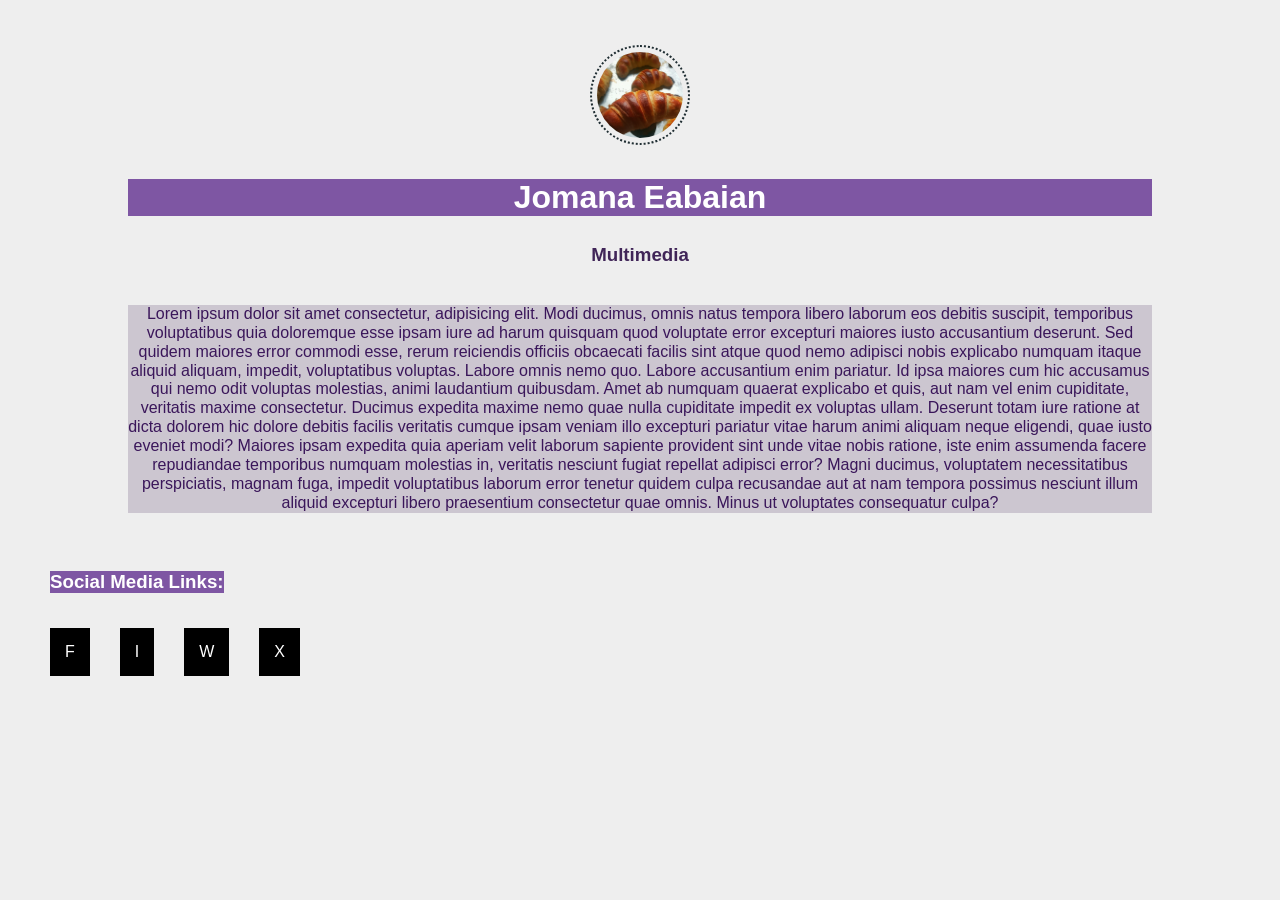
<file: index.html>
<!DOCTYPE html>
<html lang="en">

<head>
    <meta charset="UTF-8">
    <meta name="viewport" content="width=device-width, initial-scale=1.0">
    <title>Css Practice</title>
    <link rel="stylesheet" href="style.css">
</head>

<body>
    <div class="container"><img src="images/IMG_٢٠٢٤١٢٠٢_١٨٣٨١٣.jpg" alt="crossants">
        <h1>Jomana Eabaian</h1>
        <h3>Multimedia</h3>
        <p>Lorem ipsum dolor sit amet consectetur, adipisicing elit. Modi ducimus, omnis natus tempora libero laborum
            eos debitis suscipit, temporibus voluptatibus quia doloremque esse ipsam iure ad harum quisquam quod
            voluptate error excepturi maiores iusto accusantium deserunt. Sed quidem maiores error commodi esse, rerum
            reiciendis officiis obcaecati facilis sint atque quod nemo adipisci nobis explicabo numquam itaque aliquid
            aliquam, impedit, voluptatibus voluptas. Labore omnis nemo quo. Labore accusantium enim pariatur. Id ipsa
            maiores cum hic accusamus qui nemo odit voluptas molestias, animi laudantium quibusdam. Amet ab numquam
            quaerat explicabo et quis, aut nam vel enim cupiditate, veritatis maxime consectetur. Ducimus expedita
            maxime nemo quae nulla cupiditate impedit ex voluptas ullam. Deserunt totam iure ratione at dicta dolorem
            hic dolore debitis facilis veritatis cumque ipsam veniam illo excepturi pariatur vitae harum animi aliquam
            neque eligendi, quae iusto eveniet modi? Maiores ipsam expedita quia aperiam velit laborum sapiente
            provident sint unde vitae nobis ratione, iste enim assumenda facere repudiandae temporibus numquam molestias
            in, veritatis nesciunt fugiat repellat adipisci error? Magni ducimus, voluptatem necessitatibus
            perspiciatis, magnam fuga, impedit voluptatibus laborum error tenetur quidem culpa recusandae aut at nam
            tempora possimus nesciunt illum aliquid excepturi libero praesentium consectetur quae omnis. Minus ut
            voluptates consequatur culpa?</p>
    </div>
    <div class="links">
        <h3> Social Media Links:</h3>
        <ul>
            <li><a href="">F</a></li>
            <li><a href="">I</a></li>
            <li><a href="">W</a></li>
            <li><a href="">X</a></li>
        </ul>
    </div>
</body>

</html>
</file>
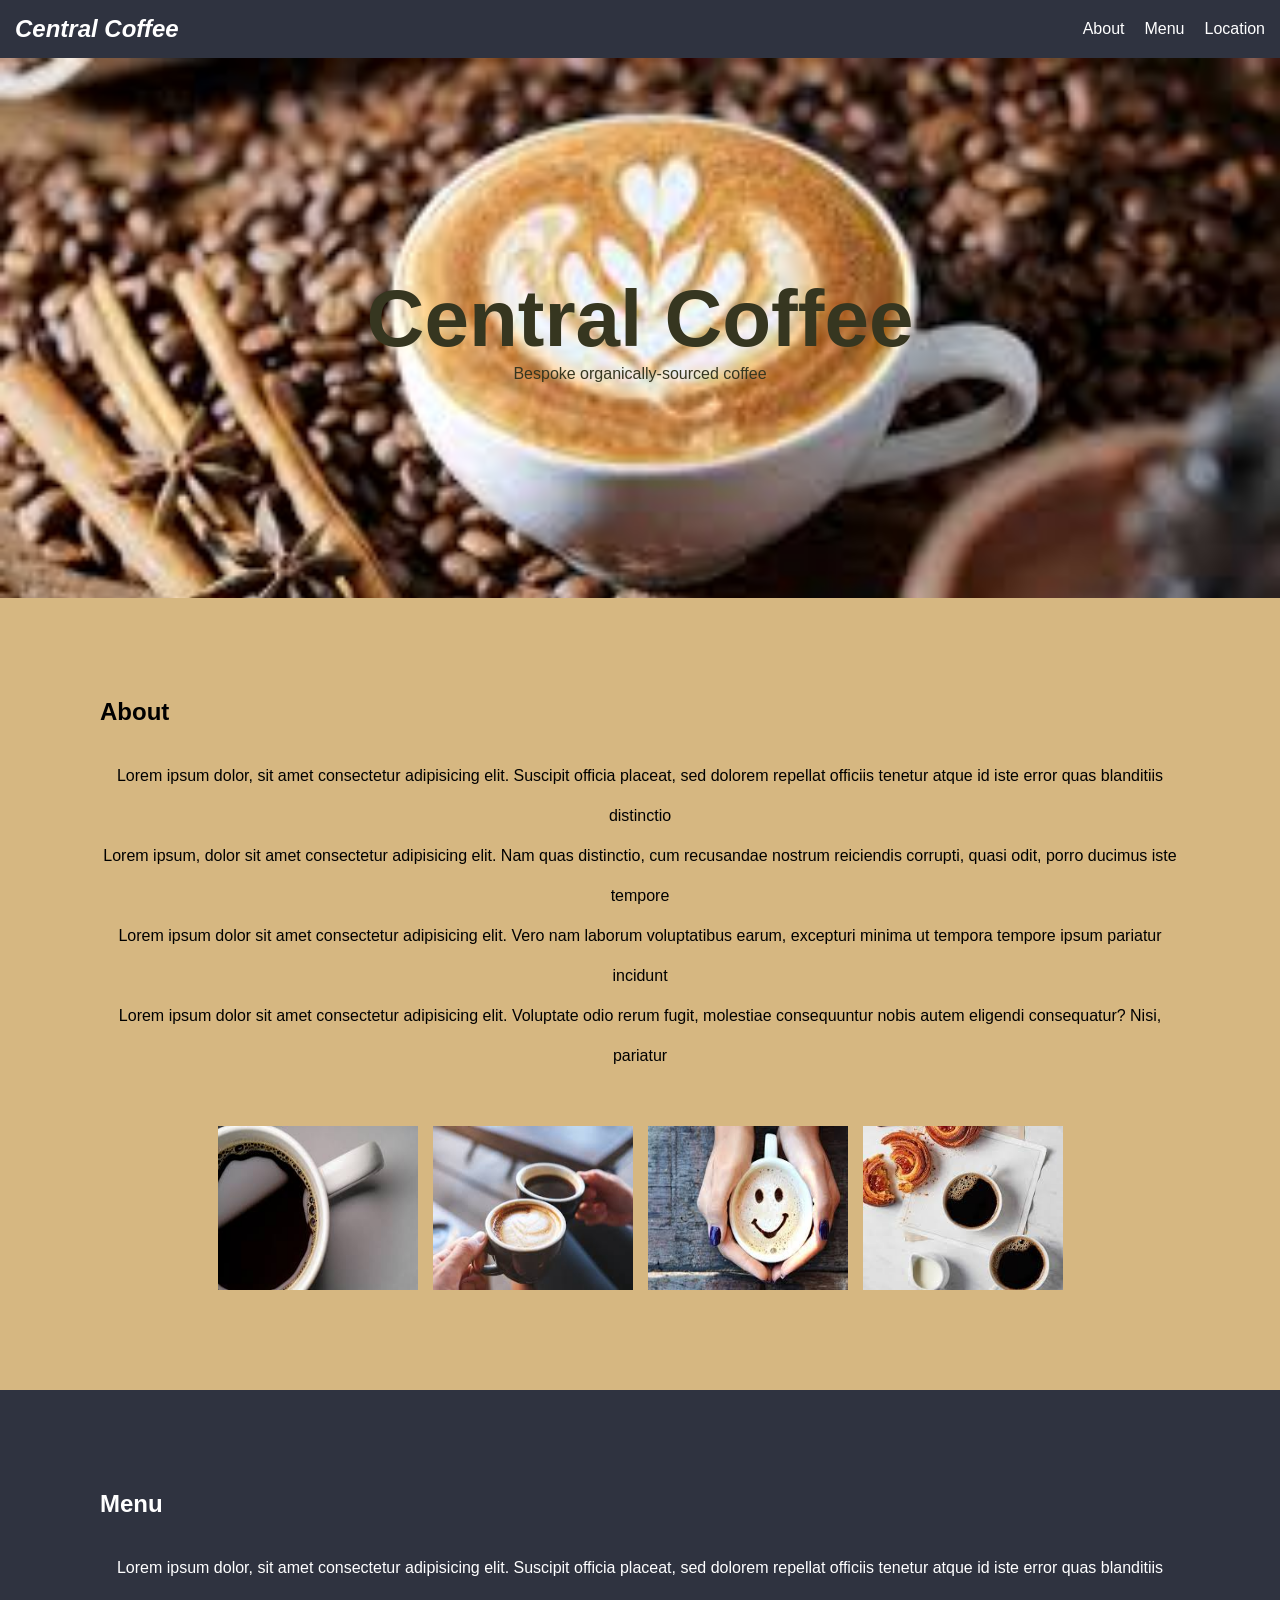
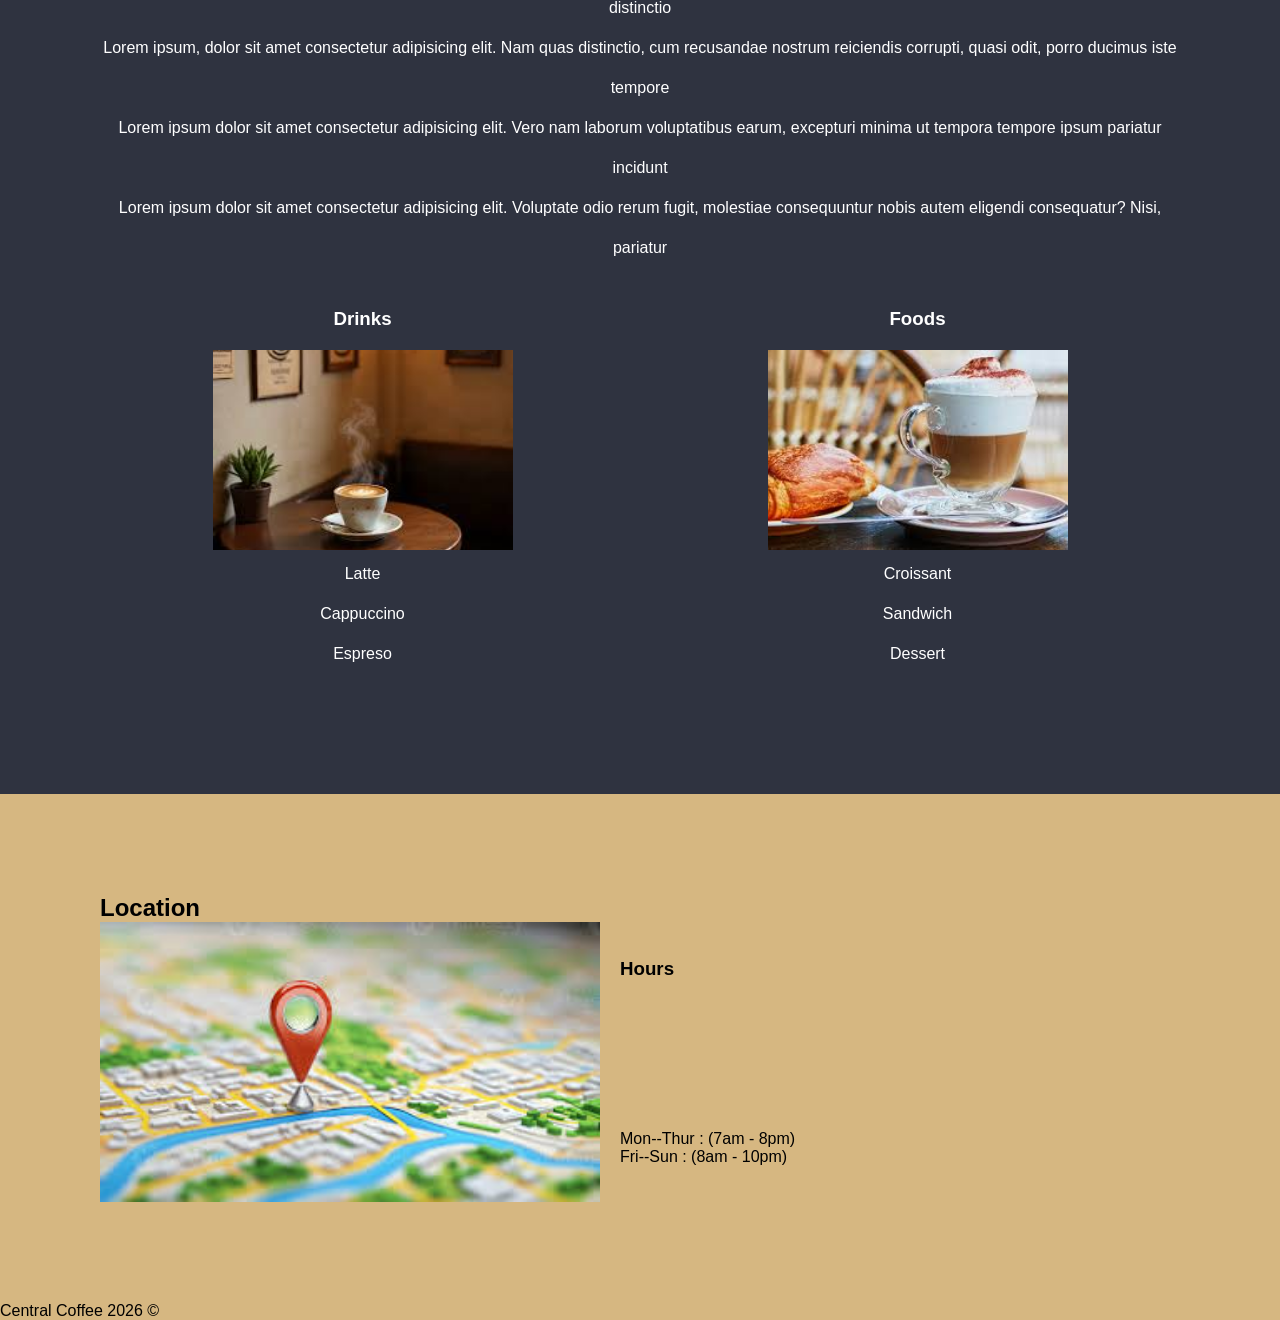
<file: lec9/index.html>
<!DOCTYPE html>
<html lang="en">

<head>
    <meta charset="UTF-8">
    <meta name="viewport" content="width=device-width, initial-scale=1.0">
    <title>Coffee Central</title>
    <link rel="stylesheet" href="style.css">
</head>

<body>


    <header>
        <nav>
            <h2>Central Coffee</h2>
            <ul>
                <li><a href="#">About</a></li>
                <li><a href="#">Menu</a></li>
                <li><a href="#">Location</a></li>
            </ul>
        </nav>
    </header>
    <section class="hero">
        <h1>Central Coffee</h1>
        <p>Bespoke organically-sourced coffee
        </p>
    </section>
    <main>
        <section class="about">

            <h2>About</h2>
            <p>Lorem ipsum dolor, sit amet consectetur adipisicing elit. Suscipit officia placeat, sed dolorem repellat
                officiis tenetur atque id iste error quas blanditiis distinctio <br>Lorem ipsum, dolor sit amet
                consectetur adipisicing elit. Nam quas
                distinctio, cum recusandae nostrum reiciendis corrupti, quasi odit, porro ducimus iste tempore
                <br> Lorem ipsum dolor sit
                amet consectetur adipisicing elit. Vero nam laborum voluptatibus earum, excepturi minima ut tempora
                tempore ipsum pariatur incidunt <br>
                Lorem ipsum dolor sit amet consectetur adipisicing elit. Voluptate odio rerum fugit, molestiae
                consequuntur nobis autem eligendi consequatur? Nisi, pariatur
            </p>


            <div class="about-images">
                <img src="/lec9/images/coffee1.jpg" alt="">
                <img src="/lec9/images/coffee2.jpg" alt="">
                <img src="/lec9/images/coffee3.jpg" alt="">
                <img src="/lec9/images/coffee4.jpg" alt="">
            </div>
        </section>
        <section class="menu">
            <h2>Menu</h2>
            <p>Lorem ipsum dolor, sit amet consectetur adipisicing elit. Suscipit officia placeat, sed dolorem repellat
                officiis tenetur atque id iste error quas blanditiis distinctio <br>Lorem ipsum, dolor sit amet
                consectetur adipisicing elit. Nam quas
                distinctio, cum recusandae nostrum reiciendis corrupti, quasi odit, porro ducimus iste tempore
                <br> Lorem ipsum dolor sit
                amet consectetur adipisicing elit. Vero nam laborum voluptatibus earum, excepturi minima ut tempora
                tempore ipsum pariatur incidunt <br>
                Lorem ipsum dolor sit amet consectetur adipisicing elit. Voluptate odio rerum fugit, molestiae
                consequuntur nobis autem eligendi consequatur? Nisi, pariatur
            </p>
            <div class="menu-container">
                <div class="card">
                    <h3>Drinks</h3>
                    <img src="/lec9/images/coffee5.jpg" alt="">
                    <p>Latte</p>
                    <p>Cappuccino</p>
                    <p>Espreso</p>
                </div>

                <div class="card">
                    <h3>Foods</h3>
                    <img src="/lec9/images/food.jpg" alt="">
                    <p>Croissant</p>
                    <p>Sandwich</p>
                    <p>Dessert</p>
                </div>
            </div>

        </section>
        <section class="location">
            <h2>Location</h2>
            <div class="location-container">
                <img src="/lec9/images/location.jpg" alt="">
                <div>
                    <h3>Hours</h3>
                    <p>Mon--Thur : (7am - 8pm)</p>
                    <p>Fri--Sun : (8am - 10pm)</p>
                </div>
            </div>
        </section>
    </main>
    <footer>
        <p>Central Coffee 2026 &copy;
        </p>
    </footer>
</body>

</html>
</file>
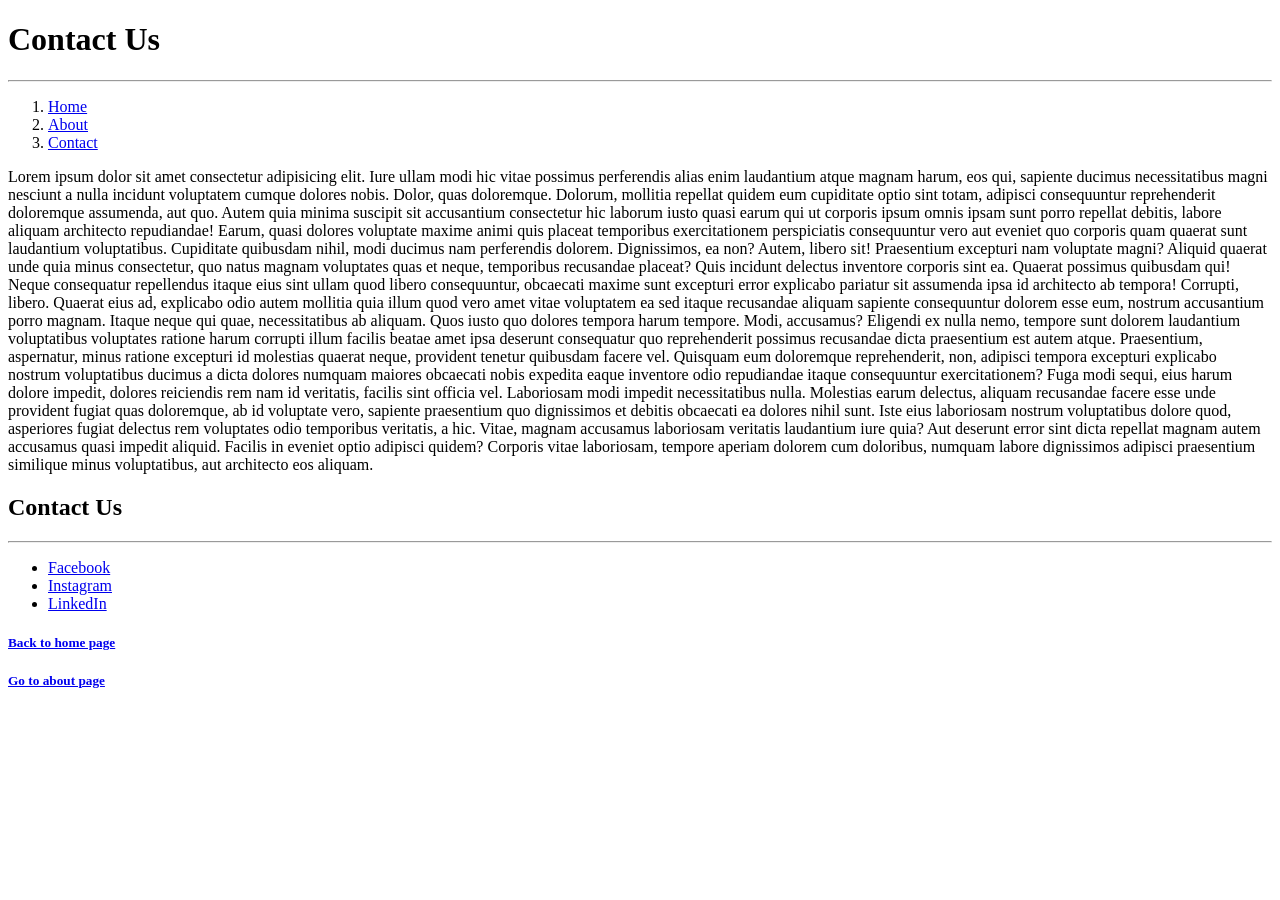
<file: contact.html>
<!DOCTYPE html>
<html lang="en">

<head>
    <meta charset="UTF-8">
    <meta name="viewport" content="width=device-width, initial-scale=1.0">
    <title>Document</title>
</head>

<body>
    <h1>Contact Us</h1>
    <hr>
    <header>
        <ol>
            <li><a href="home.html">Home</a></li>
            <li> <a id="About" href="about.html">About</a></li>
            <li><a href="Contact.html">Contact</a></li>
        </ol>
    </header>
    <p>Lorem ipsum dolor sit amet consectetur adipisicing elit. Iure ullam modi hic vitae possimus perferendis alias
        enim laudantium atque magnam harum, eos qui, sapiente ducimus necessitatibus magni nesciunt a nulla incidunt
        voluptatem cumque dolores nobis. Dolor, quas doloremque. Dolorum, mollitia repellat quidem eum cupiditate optio
        sint totam, adipisci consequuntur reprehenderit doloremque assumenda, aut quo. Autem quia minima suscipit sit
        accusantium consectetur hic laborum iusto quasi earum qui ut corporis ipsum omnis ipsam sunt porro repellat
        debitis, labore aliquam architecto repudiandae! Earum, quasi dolores voluptate maxime animi quis placeat
        temporibus exercitationem perspiciatis consequuntur vero aut eveniet quo corporis quam quaerat sunt laudantium
        voluptatibus. Cupiditate quibusdam nihil, modi ducimus nam perferendis dolorem. Dignissimos, ea non? Autem,
        libero sit! Praesentium excepturi nam voluptate magni? Aliquid quaerat unde quia minus consectetur, quo natus
        magnam voluptates quas et neque, temporibus recusandae placeat? Quis incidunt delectus inventore corporis sint
        ea. Quaerat possimus quibusdam qui! Neque consequatur repellendus itaque eius sint ullam quod libero
        consequuntur, obcaecati maxime sunt excepturi error explicabo pariatur sit assumenda ipsa id architecto ab
        tempora! Corrupti, libero. Quaerat eius ad, explicabo odio autem mollitia quia illum quod vero amet vitae
        voluptatem ea sed itaque recusandae aliquam sapiente consequuntur dolorem esse eum, nostrum accusantium porro
        magnam. Itaque neque qui quae, necessitatibus ab aliquam. Quos iusto quo dolores tempora harum tempore. Modi,
        accusamus? Eligendi ex nulla nemo, tempore sunt dolorem laudantium voluptatibus voluptates ratione harum
        corrupti illum facilis beatae amet ipsa deserunt consequatur quo reprehenderit possimus recusandae dicta
        praesentium est autem atque. Praesentium, aspernatur, minus ratione excepturi id molestias quaerat neque,
        provident tenetur quibusdam facere vel. Quisquam eum doloremque reprehenderit, non, adipisci tempora excepturi
        explicabo nostrum voluptatibus ducimus a dicta dolores numquam maiores obcaecati nobis expedita eaque inventore
        odio repudiandae itaque consequuntur exercitationem? Fuga modi sequi, eius harum dolore impedit, dolores
        reiciendis rem nam id veritatis, facilis sint officia vel. Laboriosam modi impedit necessitatibus nulla.
        Molestias earum delectus, aliquam recusandae facere esse unde provident fugiat quas doloremque, ab id voluptate
        vero, sapiente praesentium quo dignissimos et debitis obcaecati ea dolores nihil sunt. Iste eius laboriosam
        nostrum voluptatibus dolore quod, asperiores fugiat delectus rem voluptates odio temporibus veritatis, a hic.
        Vitae, magnam accusamus laboriosam veritatis laudantium iure quia? Aut deserunt error sint dicta repellat magnam
        autem accusamus quasi impedit aliquid. Facilis in eveniet optio adipisci quidem? Corporis vitae laboriosam,
        tempore aperiam dolorem cum doloribus, numquam labore dignissimos adipisci praesentium similique minus
        voluptatibus, aut architecto eos aliquam.</p>
    <h2>Contact Us</h2>
    <hr>
    <ul>
        <li> <a href="http://www.facebook.com" target="_blank" rel="noopener noreferrer">Facebook</a></li>
        <li><a href="http://www.instagram.com" target="_blank" rel="noopener noreferrer">Instagram</a></li>
        <li> <a href="http://www.linkedin.com" target="_blank" rel="noopener noreferrer">LinkedIn</a></li>
    </ul>
    <footer>
        <h5> <a href="home.html">Back to home page</a> </h5>
        <h5> <a href="about.html">Go to about page</a> </h5>
    </footer>
</body>

</html>
</file>
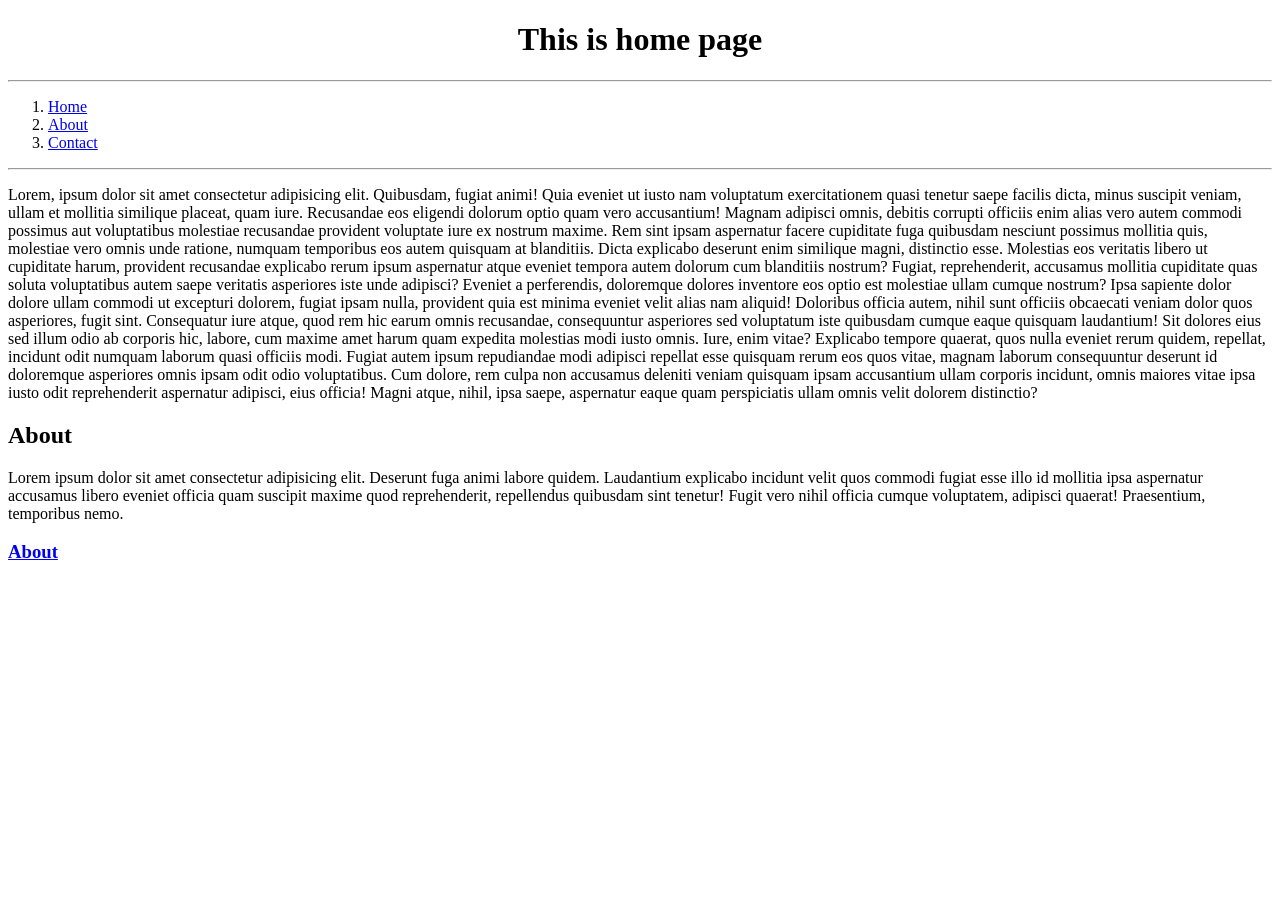
<file: home.html>
<!DOCTYPE html>
<html lang="en">

<head>
    <meta charset="UTF-8">
    <meta name="viewport" content="width=device-width, initial-scale=1.0">
    <title>Home</title>
    <style>
        h1 {
            text-align: center;
        }
    </style>
</head>

<body>
    <h1>This is home page</h1>
    <hr>
    <header>
        <ol>
            <li><a href="home.html">Home</a></li>
            <li> <a id="About" href="about.html">About</a></li>
            <li><a href="Contact.html">Contact</a></li>
        </ol>
    </header>
    <hr>
    <p>Lorem, ipsum dolor sit amet consectetur adipisicing elit. Quibusdam, fugiat animi! Quia eveniet ut iusto nam
        voluptatum exercitationem quasi tenetur saepe facilis dicta, minus suscipit veniam, ullam et mollitia similique
        placeat, quam iure. Recusandae eos eligendi dolorum optio quam vero accusantium! Magnam adipisci omnis, debitis
        corrupti officiis enim alias vero autem commodi possimus aut voluptatibus molestiae recusandae provident
        voluptate iure ex nostrum maxime. Rem sint ipsam aspernatur facere cupiditate fuga quibusdam nesciunt possimus
        mollitia quis, molestiae vero omnis unde ratione, numquam temporibus eos autem quisquam at blanditiis. Dicta
        explicabo deserunt enim similique magni, distinctio esse. Molestias eos veritatis libero ut cupiditate harum,
        provident recusandae explicabo rerum ipsum aspernatur atque eveniet tempora autem dolorum cum blanditiis
        nostrum? Fugiat, reprehenderit, accusamus mollitia cupiditate quas soluta voluptatibus autem saepe veritatis
        asperiores iste unde adipisci? Eveniet a perferendis, doloremque dolores inventore eos optio est molestiae ullam
        cumque nostrum? Ipsa sapiente dolor dolore ullam commodi ut excepturi dolorem, fugiat ipsam nulla, provident
        quia est minima eveniet velit alias nam aliquid! Doloribus officia autem, nihil sunt officiis obcaecati veniam
        dolor quos asperiores, fugit sint. Consequatur iure atque, quod rem hic earum omnis recusandae, consequuntur
        asperiores sed voluptatum iste quibusdam cumque eaque quisquam laudantium! Sit dolores eius sed illum odio ab
        corporis hic, labore, cum maxime amet harum quam expedita molestias modi iusto omnis. Iure, enim vitae?
        Explicabo tempore quaerat, quos nulla eveniet rerum quidem, repellat, incidunt odit numquam laborum quasi
        officiis modi. Fugiat autem ipsum repudiandae modi adipisci repellat esse quisquam rerum eos quos vitae, magnam
        laborum consequuntur deserunt id doloremque asperiores omnis ipsam odit odio voluptatibus. Cum dolore, rem culpa
        non accusamus deleniti veniam quisquam ipsam accusantium ullam corporis incidunt, omnis maiores vitae ipsa iusto
        odit reprehenderit aspernatur adipisci, eius officia! Magni atque, nihil, ipsa saepe, aspernatur eaque quam
        perspiciatis ullam omnis velit dolorem distinctio?</p>
    <h2>About</h2>
    <p>Lorem ipsum dolor sit amet consectetur adipisicing elit. Deserunt fuga animi labore quidem. Laudantium explicabo
        incidunt velit quos commodi fugiat esse illo id mollitia ipsa aspernatur accusamus libero eveniet officia quam
        suscipit maxime quod reprehenderit, repellendus quibusdam sint tenetur! Fugit vero nihil officia cumque
        voluptatem, adipisci quaerat! Praesentium, temporibus nemo.</p>
    <h3> <a id="About" href="about.html">About</a> </h3>
</body>

</html>
</file>
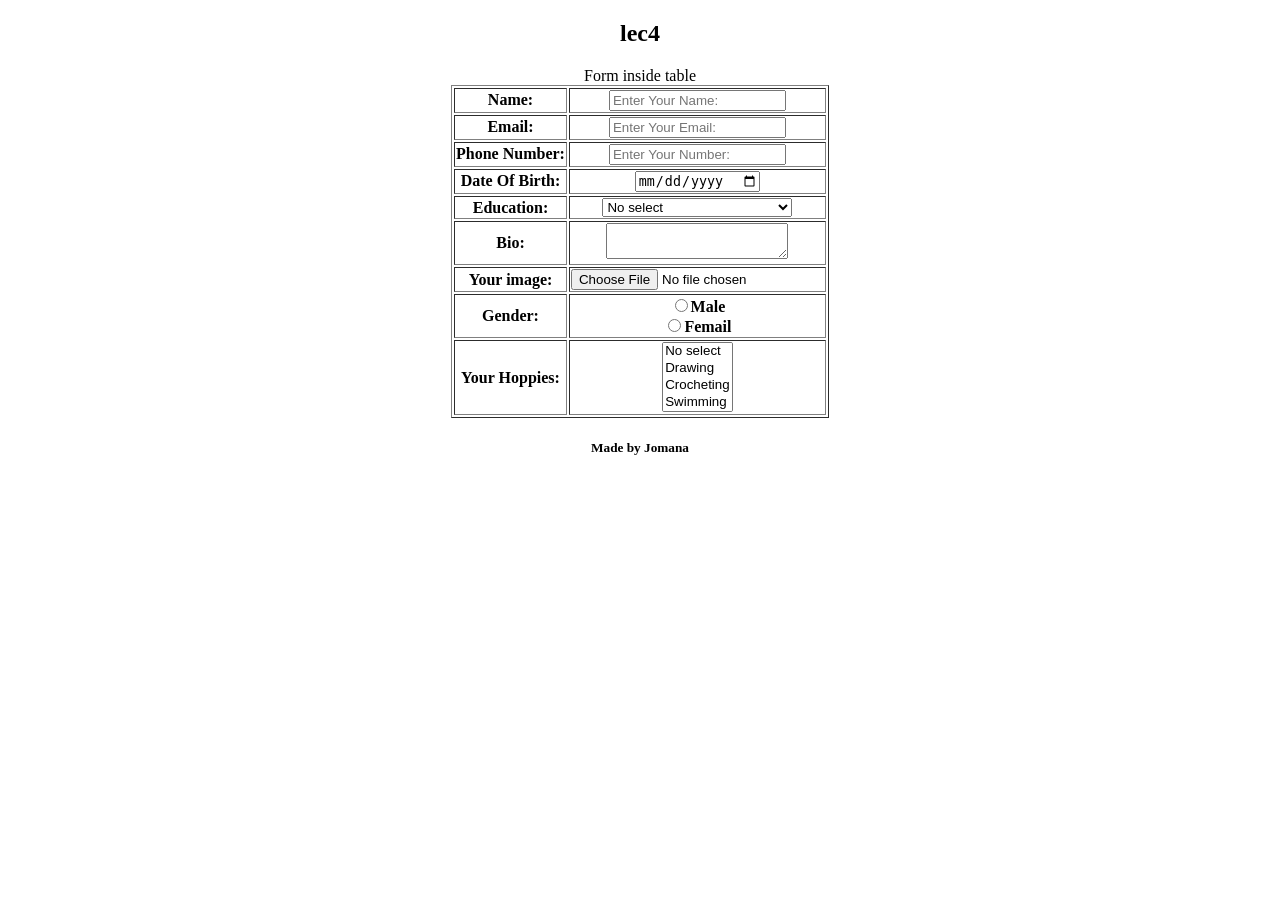
<file: lec4.html>
<!DOCTYPE html>
<html lang="en">

<head>
    <meta charset="UTF-8">
    <meta name="viewport" content="width=device-width, initial-scale=1.0">
    <title>lec4</title>
</head>

<body>
    <header>
        <h2 style="text-align: center;">lec4</h2>
    </header>

    <main>
        <table border="1" style="margin: auto;">
            <caption>Form inside table</caption>
            <form action="index.html" method="post" enctype="multipart/form-data">
                <tr>
                    <th><label for="name">Name:</label> </th>
                    <th><input type="text" id="name" placeholder="Enter Your Name:"></th>
                </tr>
                <tr>
                    <th><label for="email">Email:</label></th>
                    <th><input type="email" id="email" placeholder="Enter Your Email:"></th>
                </tr>
                <tr>
                    <th><label for="number">Phone Number:</label></th>
                    <th><input type="text" placeholder="Enter Your Number:"></th>
                </tr>
                <tr>
                    <th><label for="date">Date Of Birth:</label></th>
                    <th><input type="date" id="date"></th>
                </tr>
                <tr>
                    <th><label for="edu">Education:</label>
                    <th><select name="education" id="edu">
                            <option value="noselect">No select </option>
                            <option value="الأزهر">جامعة الأزهر</option>
                            <option value="الإسلامية">الجامعة الإسلامية</option>
                            <option value="الكلية الجامعية">الكلية الجامعية للعلوم التطبيقية </option>
                            <option value="الأقصى">جامعة الأقصى</option>
                            <option value="فلسطين">جامعة فلسطين</option>
                            <option value="أخرى">أخرى </option>

                        </select></th>
                </tr>
                <tr>
                    <th><label for="bio">Bio:</label></th>
                    <th><textarea name="Bio" id="bio"></textarea></th>
                </tr>
                <tr>
                    <th><label for="image">Your image:</label></th>
                    <th><input type="file" name="image" id="image"></th>
                </tr>

                <tr>
                    <th><label for="gender">Gender:</label></th>
                    <th>
                        <label><input type="radio" name="gender" id="male">Male</label><br>
                        <label><input type="radio" name="gender" id="femail">Femail</label><br>
                    </th>
                </tr>
                <tr>
                    <th><label for="hoppies">Your Hoppies:</label></th>
                    <th><select name="Hoppy" id="hoppies" multiple>
                            <option value="noselect">No select</option>
                            <option value="drawing">Drawing</option>
                            <option value="crocheting">Crocheting</option>
                            <option value="swimming">Swimming</option>
                            <option value="reading">Reading</option>
                            <option value="football">Football</option>
                            <option value="other">Other</option>
                        </select>

                    </th>
                </tr>
            </form>
        </table>
    </main>
    <footer>
        <h5 style="text-align: center;">Made by Jomana</h5>
    </footer>
</body>

</html>
</file>
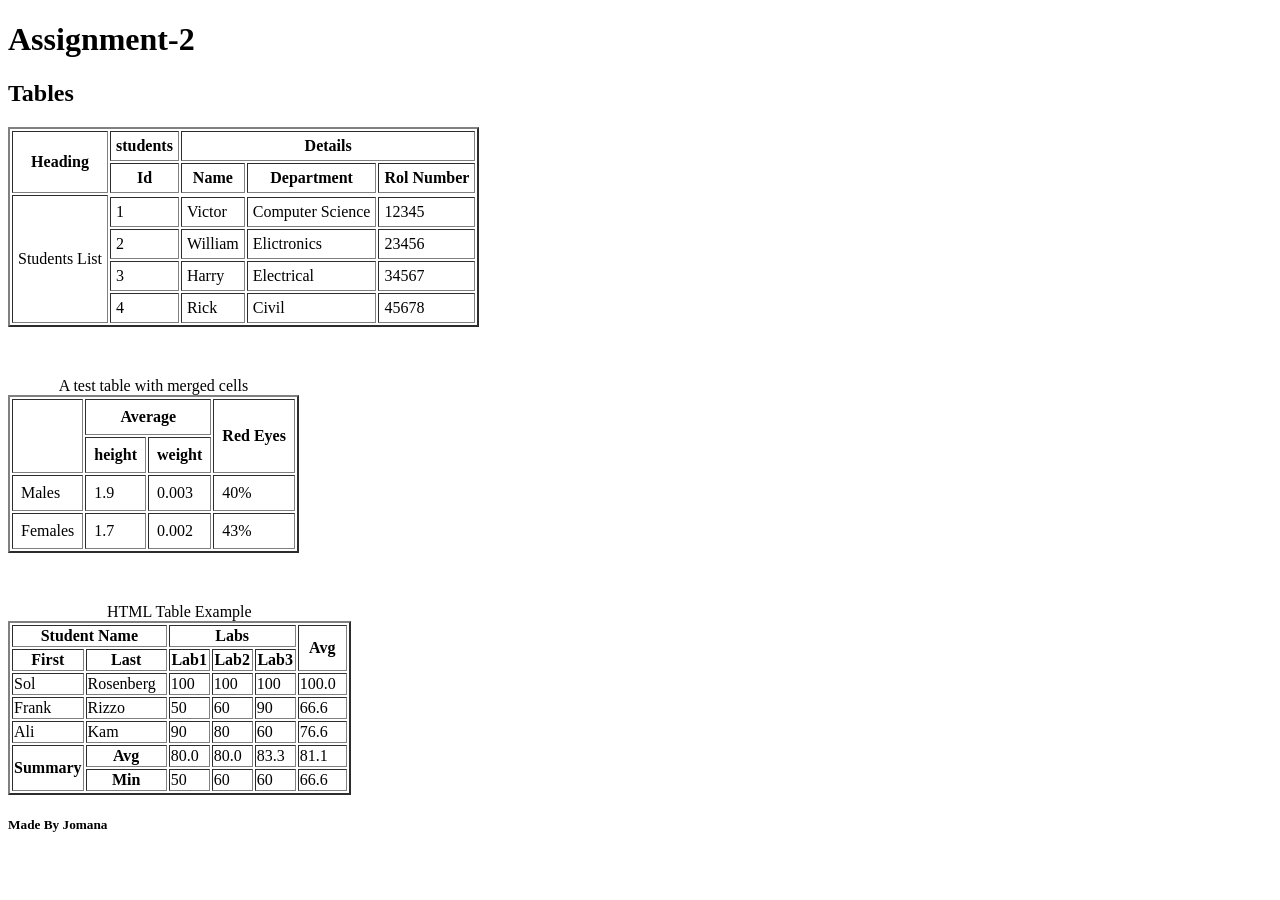
<file: table.html>
<!DOCTYPE html>
<html lang="en">

<head>
    <meta charset="UTF-8">
    <meta name="viewport" content="width=device-width, initial-scale=1.0">
    <title>tables-test</title>
    <style>
        .table2 th,
        .table2 td {
            padding: 8px;
        }

        .table1 th,
        .table1 td {
            padding: 5px;
        }


        .table3 td {
            padding-right: 10px;


        }

        .table3 {
            margin-top: 50px;
        }
    </style>
</head>

<body>
    <header>
        <h1>Assignment-2</h1>
        <h2>Tables</h2>
    </header>
    <main>
        <table class="table1" border="2">
            <thead>
                <tr>
                    <th rowspan="2">Heading</th>
                    <th>students</th>
                    <th colspan="3">Details</th>
                </tr>
                <tr>
                    <th>Id</th>
                    <th>Name</th>
                    <th>Department</th>
                    <th>Rol Number</th>
                </tr>
            </thead>
            <tbody>
                <tr>
                    <td rowspan="5">Students List</td>
                </tr>

                <tr>
                    <td>1</td>
                    <td>Victor</td>
                    <td>Computer Science</td>
                    <td>12345</td>
                </tr>
                <tr>
                    <td>2</td>
                    <td>William</td>
                    <td>Elictronics</td>
                    <td>23456</td>
                </tr>
                <tr>
                    <td>3</td>
                    <td>Harry</td>
                    <td>Electrical</td>
                    <td>34567</td>
                </tr>
                <tr>
                    <td>4</td>
                    <td>Rick</td>
                    <td>Civil</td>
                    <td>45678</td>
                </tr>



            </tbody>
            <tfoot>

            </tfoot>

        </table>
        <table class="table2" border="2" style="margin-top: 50px;">
            <caption>A test table with merged cells</caption>

            <tr>
                <th rowspan="2"></th>
                <th colspan="2">Average</th>
                <th rowspan="2" colspan="2">Red Eyes</th>
            </tr>


            <tr>
                <th>height</th>
                <th>weight</th>

            </tr>

            <tr>
                <td>Males</td>
                <td>1.9</td>
                <td>0.003</td>
                <td>40%</td>
            </tr>
            <tr>
                <td>Females</td>
                <td>1.7</td>
                <td>0.002</td>
                <td>43%</td>
            </tr>

            <tfoot>

            </tfoot>

        </table>
        <table class="table3" border="2">
            <caption>HTML Table Example</caption>
            <tr>
                <th colspan="2">Student Name</th>
                <th colspan="3">Labs</th>
                <th rowspan="2">Avg</th>
            </tr>
            <tr>
                <th>First</th>
                <th>Last</th>
                <th>Lab1</th>
                <th>Lab2</th>
                <th>Lab3</th>
            </tr>
            <tr>
                <td>Sol</td>
                <td>Rosenberg</td>
                <td>100</td>
                <td>100</td>
                <td>100</td>
                <td>100.0</td>
            </tr>
            <tr>
                <td>Frank</td>
                <td>Rizzo</td>
                <td>50</td>
                <td>60</td>
                <td>90</td>
                <td>66.6</td>
            </tr>
            <tr>
                <td>Ali</td>
                <td>Kam</td>
                <td>90</td>
                <td>80</td>
                <td>60</td>
                <td>76.6</td>
            </tr>
            <tfoot>
                <tr>
                    <th rowspan="2""><strong>Summary</strong></th>
                    <th><strong>Avg</strong></th>
                    <td>80.0</td>
                    <td>80.0</td>
                    <td>83.3</td>
                    <td>81.1</td>
                </tr>
                <tr>
                    <th><strong>Min</strong></th>
                    <td>50</td>
                    <td>60</td>
                    <td>60</td>
                    <td>66.6</td>
                </tr>
            </tfoot>
        </table>
    </main>
<footer><h5>Made By Jomana</h5></footer>

</body>

</html>
</file>
<file: style.css>
:root {
    --primary-color: yellow;
    --secondary-color: blue;
    --text-color: red;
}

* {
    box-sizing: border-box;
}

body {
    margin: 0;
    font-family: Arial, Helvetica, sans-serif;
    background-color: #eee;
}

img {
    max-width: 100%;
}

.container {
    justify-content: center;
    width: 80%;
    align-items: center;
    margin: 0 auto;
    text-align: center;
}

.container img {
    width: 100px;
    height: 100px;
    border: 2px dotted rgb(32, 46, 51);
    border-radius: 50%;
    padding: 5px;
    object-fit: cover;
    margin-top: 45px;
}

.container p {
    margin: 40px 0;
    line-height: 0.5cm;
    color: rgb(58, 22, 90);
    background-color: rgba(64, 37, 88, 0.2);

}

.container h3 {
    margin: 30px 0;
    line-height: 0.5cm;
    color: rgb(64, 37, 88);

}

.container h1 {
    margin: 30px 0;
    color: white;
    background-color: rgb(126, 86, 163);
}

.links ul {
    display: flex;
    list-style: none;
    gap: 20px;
    justify-content: space-between;
    width: 50px;
    height: 50px;
}

.links ul li a {
    background-color: black;
    color: white;
    padding: 15px;
    display: inline-block;
    text-decoration: none;
    margin-left: 10px;

}

.links h3 {
    background-color: rgb(126, 86, 163);
    color: white;
    display: inline-block;
    margin-left: 50px;
}
</file>
<file: lec9/style.css>
* {
    box-sizing: border-box;
    margin: 0;
    padding: 0;
    font-family: Arial, Helvetica, sans-serif;
}

header {
    background-color: #2f3340;
    color: white;
    padding: 15px;
}

nav {
    display: flex;
    justify-content: space-between;
    align-items: center;
}

nav ul {
    display: flex;
    list-style: none;
    gap: 20px;
}

nav ul a {
    color: white;
    text-decoration: none;
}

nav h2 {
    font-style: italic;
}

.hero {
    height: 60vh;
    background: url(/lec9/images/background.jpg);
    background-size: cover;
    color: white;
    display: flex;
    justify-content: center;
    align-items: center;
    flex-direction: column;
}

.hero h1 {
    font-size: 80px;
    color: #363620;
}

.hero p {
    color: #363620;
}

.about {
    padding: 100px;
    background: #d6b781;
    text-align: center;
}

.about h2 {
    margin-bottom: 30px;
    text-align: left;
}

.about p {
    margin-bottom: 50px;
    line-height: 40px;
}

.about-images {
    display: flex;
    justify-content: center;
    gap: 15px;
    margin-top: 20px;
}

.about-images img {
    width: 200px;
}

.menu {
    background: #2f3340;
    color: white;
    padding: 100px;
    text-align: center;

}

.menu img {
    width: 300px;
    height: 200px;
    object-fit: cover;
}

.menu h2 {
    text-align: left;
    margin-bottom: 30px;
}

.menu p {
    line-height: 40px;
}

.menu-container {
    display: flex;
    justify-content: space-around;
    align-items: flex-start;
    gap: 30px;
    margin-top: 20px;
}

.card {
    background-color: #2f3340;
    color: white;
    padding: 20px;
    width: 400px;
}

.card h3 {
    margin-bottom: 20px;
}


.location {
    padding: 100px;
    background: #d6b781;
}

.location-container {
    display: flex;
    gap: 20px;
    align-items: center;
}

.location-container img {
    width: 500px;
}

.location-container>div h3 {
    margin-bottom: 150px;
}

footer {
    background: #d6b781;
}

img {
    max-width: 100%;
}
</file>
